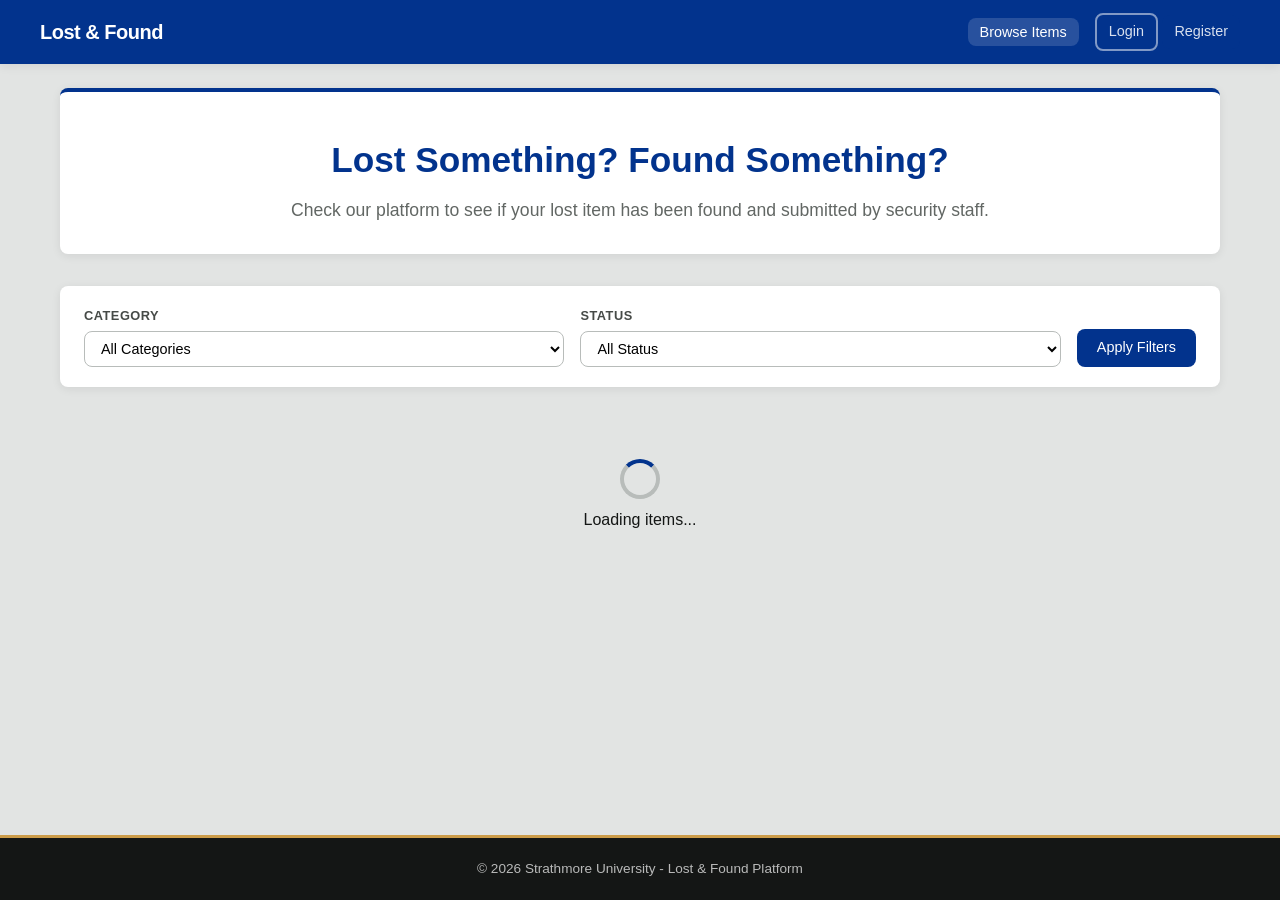
<file: frontend/index.html>
<!DOCTYPE html>
<html lang="en">
<head>
    <meta charset="UTF-8" />
    <meta name="viewport" content="width=device-width, initial-scale=1.0" />
    <title>Lost & Found - Strathmore University</title>
    <link rel="stylesheet" href="../css/style.css" />
</head>
<body>
    <nav class="navbar">
        <div class="nav-container">
            <div class="nav-brand">
                <a href="index.html">Lost & Found</a>
            </div>
            <ul class="nav-links" id="navLinks">
                <li><a href="index.html" class="active">Browse Items</a></li>
                <li id="dashboardLink" style="display:none;"><a href="dashboard.html">Dashboard</a></li>
                <li id="authLinks">
                    <a href="login.html" class="btn btn-outline">Login</a>
                    <a href="register.html" class="btn btn-primary">Register</a>
                </li>
                <li id="userLinks" style="display:none;">
                    <span class="user-greeting" id="userGreeting"></span>
                    <button class="btn btn-outline" id="logoutBtn">Logout</button>
                </li>
            </ul>
        </div>
    </nav>

    <main class="container">
        
        <section class="hero">
            <h1>Lost Something? Found Something?</h1>
            <p>Check our platform to see if your lost item has been found and submitted by security staff.</p>
        </section>

        <section class="filters">
            <div class="filter-group">
                <label for="categoryFilter">Category</label>
                <select id="categoryFilter">
                    <option value="">All Categories</option>
                    <option value="Electronics">Electronics</option>
                    <option value="Clothing">Clothing</option>
                    <option value="Documents">Documents</option>
                    <option value="Accessories">Accessories</option>
                    <option value="Books">Books</option>
                    <option value="Other">Other</option>
                </select>
            </div>
            <div class="filter-group">
                <label for="statusFilter">Status</label>
                <select id="statusFilter">
                    <option value="">All Status</option>
                    <option value="unclaimed">Unclaimed</option>
                    <option value="under_review">Under Review</option>
                    <option value="claimed">Claimed</option>
                    <option value="closed">Closed</option>
                </select>
            </div>
            <button class="btn btn-primary" id="applyFilters">Apply Filters</button>
        </section>

        <section class="items-grid" id="itemsGrid">
            <div class="loading-spinner" id="loadingSpinner">
                <div class="spinner"></div>
                <p>Loading items...</p>
            </div>
            <div id="itemsContainer"></div>
        </section>
    </main>

    <footer class="footer">
        <p>&copy; 2026 Strathmore University - Lost & Found Platform</p>
    </footer>
</body>
</html>
</file>
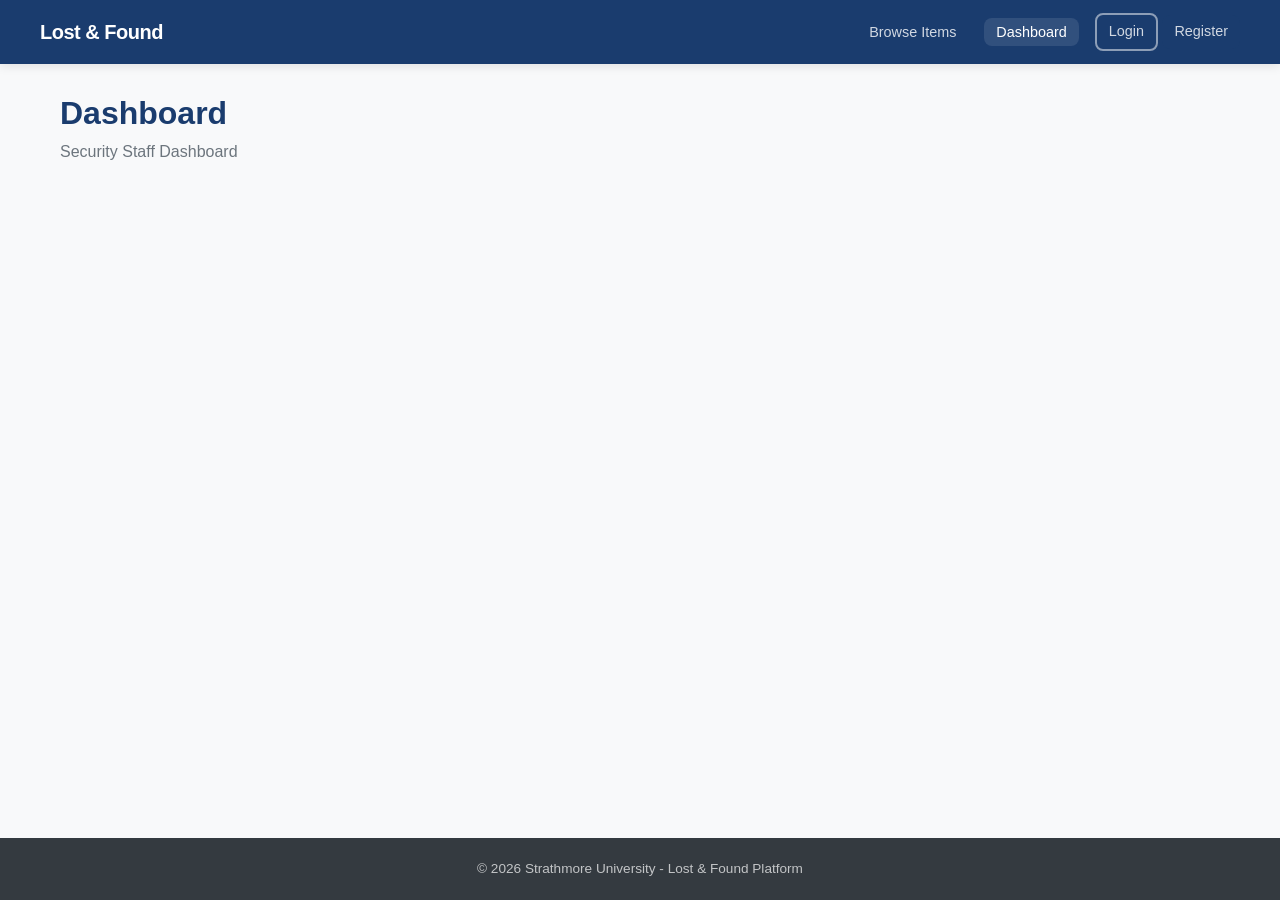
<file: frontend/dashboard.html>
<!DOCTYPE html>
<html lang="en">
<head>
    <meta charset="UTF-8" />
    <meta name="viewport" content="width=device-width, initial-scale=1.0" />
    <title>Dashboard - Lost & Found</title>
    <link rel="stylesheet" href="css/style.css" />
</head>
<body>
    
    <nav class="navbar">
        <div class="nav-container">
            <div class="nav-brand">
                <a href="index.html">Lost & Found</a>
            </div>
            <ul class="nav-links" id="navLinks">
                <li><a href="index.html">Browse Items</a></li>
                <li><a href="dashboard.html" class="active">Dashboard</a></li>
                <li id="authLinks">
                    <a href="login.html" class="btn btn-outline">Login</a>
                    <a href="register.html" class="btn btn-primary">Register</a>
                </li>
                <li id="userLinks" style="display:none;">
                    <span class="user-greeting" id="userGreeting"></span>
                    <button class="btn btn-outline" id="logoutBtn">Logout</button>
                </li>
            </ul>
        </div>
    </nav>

    <main class="container">
        <div class="dashboard-header">
            <h1>Dashboard</h1>
            <p id="dashboardRoleInfo">Security Staff Dashboard</p>
        </div>

        <div id="securityDashboard" style="display:none;">
            
            <section class="dashboard-section">
                <h2>Post New Found Item</h2>
                <form id="postItemForm" class="form-card" enctype="multipart/form-data">
                    <div class="form-row">
                        <div class="form-group">
                            <label for="itemTitle">Item Title</label>
                            <input type="text" id="itemTitle" placeholder="e.g., Black Laptop Bag" required />
                        </div>
                        <div class="form-group">
                            <label for="itemCategory">Category</label>
                            <select id="itemCategory" required>
                                <option value="">Select Category</option>
                                <option value="Electronics">Electronics</option>
                                <option value="Clothing">Clothing</option>
                                <option value="Documents">Documents</option>
                                <option value="Accessories">Accessories</option>
                                <option value="Books">Books</option>
                                <option value="Other">Other</option>
                            </select>
                        </div>
                    </div>
                    <div class="form-row">
                        <div class="form-group">
                            <label for="itemLocation">Location Found</label>
                            <input type="text" id="itemLocation" placeholder="e.g., Library Hall" required />
                        </div>
                        <div class="form-group">
                            <label for="itemDate">Date Found</label>
                            <input type="date" id="itemDate" required />
                        </div>
                    </div>
                    <div class="form-group">
                        <label for="itemDescription">Description</label>
                        <textarea id="itemDescription" rows="3" placeholder="Detailed description of the item..." required></textarea>
                    </div>
                    <div class="form-group">
                        <label for="itemImages">Upload Images</label>
                        <input type="file" id="itemImages" accept="image/*" multiple />
                        <small class="form-hint">You can select multiple images</small>
                    </div>
                    <div id="postItemError" class="error-message" style="display:none;"></div>
                    <div id="postItemSuccess" class="success-message" style="display:none;"></div>
                    <button type="submit" class="btn btn-primary">Post Item</button>
                </form>
            </section>

            <section class="dashboard-section">
                <h2>Inquiries to Review</h2>
                <div id="inquiriesContainer">
                    <p class="text-muted">No inquiries to review.</p>
                </div>
            </section>

            <section class="dashboard-section">
                <h2>My Posted Items</h2>
                <div id="myItemsContainer">
                    <p class="text-muted">You haven't posted any items yet.</p>
                </div>
            </section>
        </div>

        <div id="studentDashboard" style="display:none;">
            <section class="dashboard-section">
                <h2>My Claims</h2>
                <div id="myClaimsContainer">
                    <p class="text-muted">You haven't made any claims yet.</p>
                </div>
            </section>
        </div>
    </main>

    <footer class="footer">
        <p>&copy; 2026 Strathmore University - Lost & Found Platform</p>
    </footer>
</body>
</html>
</file>
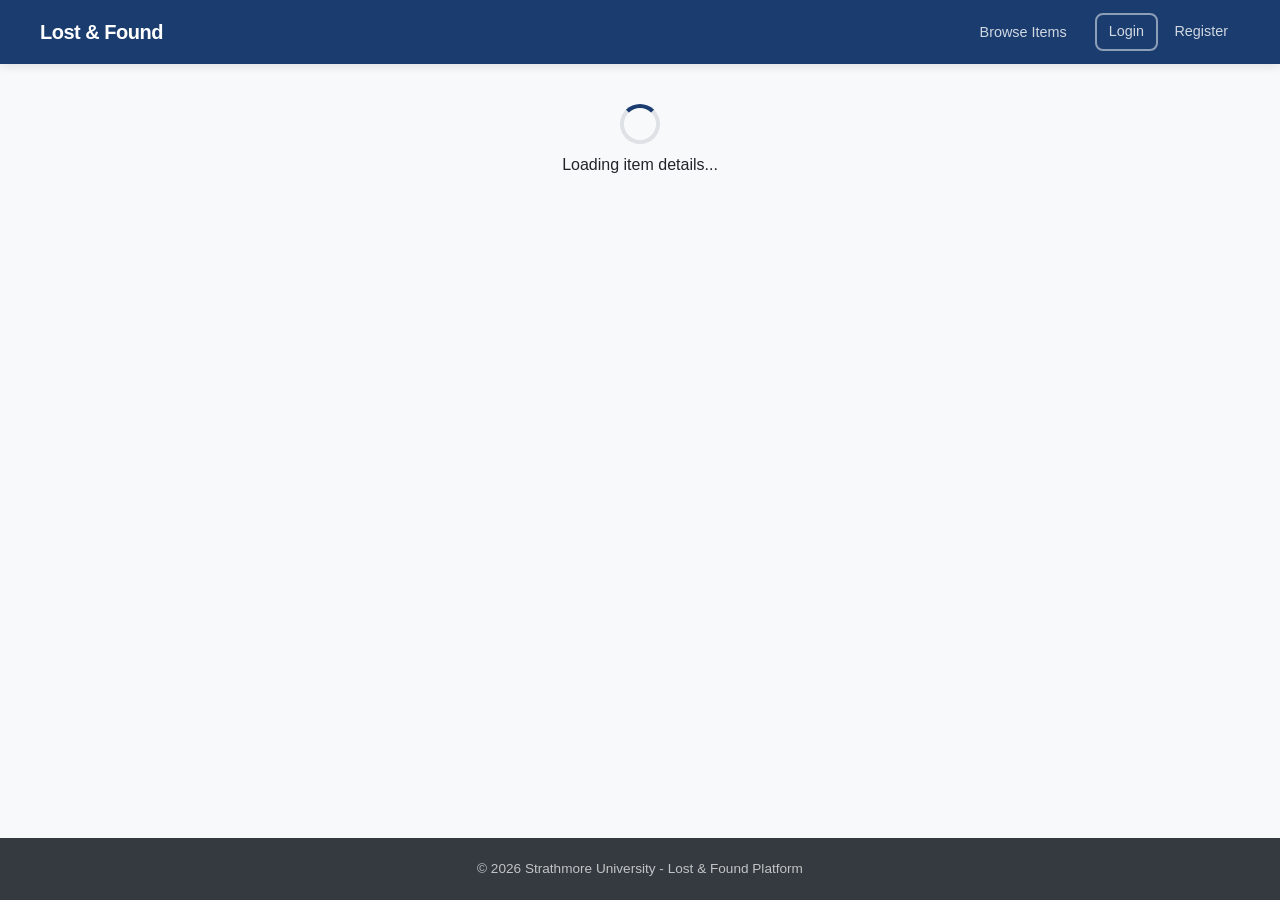
<file: frontend/item-detail.html>
<!DOCTYPE html>
<html lang="en">
<head>
    <meta charset="UTF-8" />
    <meta name="viewport" content="width=device-width, initial-scale=1.0" />
    <title>Item Details - Lost & Found</title>
    <link rel="stylesheet" href="css/style.css" />
</head>
<body>

    <nav class="navbar">
        <div class="nav-container">
            <div class="nav-brand">
                <a href="index.html">Lost & Found</a>
            </div>
            <ul class="nav-links" id="navLinks">
                <li><a href="index.html">Browse Items</a></li>
                <li id="dashboardLink" style="display:none;"><a href="dashboard.html">Dashboard</a></li>
                <li id="authLinks">
                    <a href="login.html" class="btn btn-outline">Login</a>
                    <a href="register.html" class="btn btn-primary">Register</a>
                </li>
                <li id="userLinks" style="display:none;">
                    <span class="user-greeting" id="userGreeting"></span>
                    <button class="btn btn-outline" id="logoutBtn">Logout</button>
                </li>
            </ul>
        </div>
    </nav>

    <main class="container">
        <div class="item-detail-container" id="itemDetail">
            <div class="loading-spinner" id="loadingSpinner">
                <div class="spinner"></div>
                <p>Loading item details...</p>
            </div>
            <div id="itemContent" style="display:none;">
                <div class="item-detail-grid">
                    <div class="item-images" id="itemImages">
                
                    </div>
                    <div class="item-info">
                        <h1 id="itemTitle"></h1>
                        <span class="item-status" id="itemStatus"></span>
                        <div class="item-meta">
                            <p><strong>Category:</strong> <span id="itemCategory"></span></p>
                            <p><strong>Location Found:</strong> <span id="itemLocation"></span></p>
                            <p><strong>Date Found:</strong> <span id="itemDate"></span></p>
                            <p><strong>Posted By:</strong> <span id="itemPostedBy"></span></p>
                        </div>
                        <div class="item-description">
                            <h3>Description</h3>
                            <p id="itemDescription"></p>
                        </div>
                        
                        <div id="inquirySection" class="inquiry-section">
                            <h3>Claim This Item</h3>
                            <p>If this is your item, submit a claim inquiry. Security staff will review your claim and contact you.</p>
                            <form id="claimForm">
                                <div class="form-group">
                                    <label for="claimDescription">Describe why this is your item</label>
                                    <textarea id="claimDescription" rows="4" placeholder="Please provide details to verify ownership..." required></textarea>
                                </div>
                                <button type="submit" class="btn btn-primary">Submit Claim</button>
                            </form>
                            <div id="claimMessage" class="info-message" style="display:none;"></div>
                        </div>
                        
                        <div id="messagesSection" class="messages-section" style="display:none;">
                            <h3>Messages</h3>
                            <div id="messagesContainer" class="messages-container">

                            </div>
                            <form id="messageForm" class="message-form">
                                <div class="form-group">
                                    <input type="text" id="messageInput" placeholder="Type your message..." required />
                                    <button type="submit" class="btn btn-primary">Send</button>
                                </div>
                            </form>
                        </div>
                    </div>
                </div>
            </div>
        </div>
    </main>

    <footer class="footer">
        <p>&copy; 2026 Strathmore University - Lost & Found Platform</p>
    </footer>
</body>
</html>
</file>
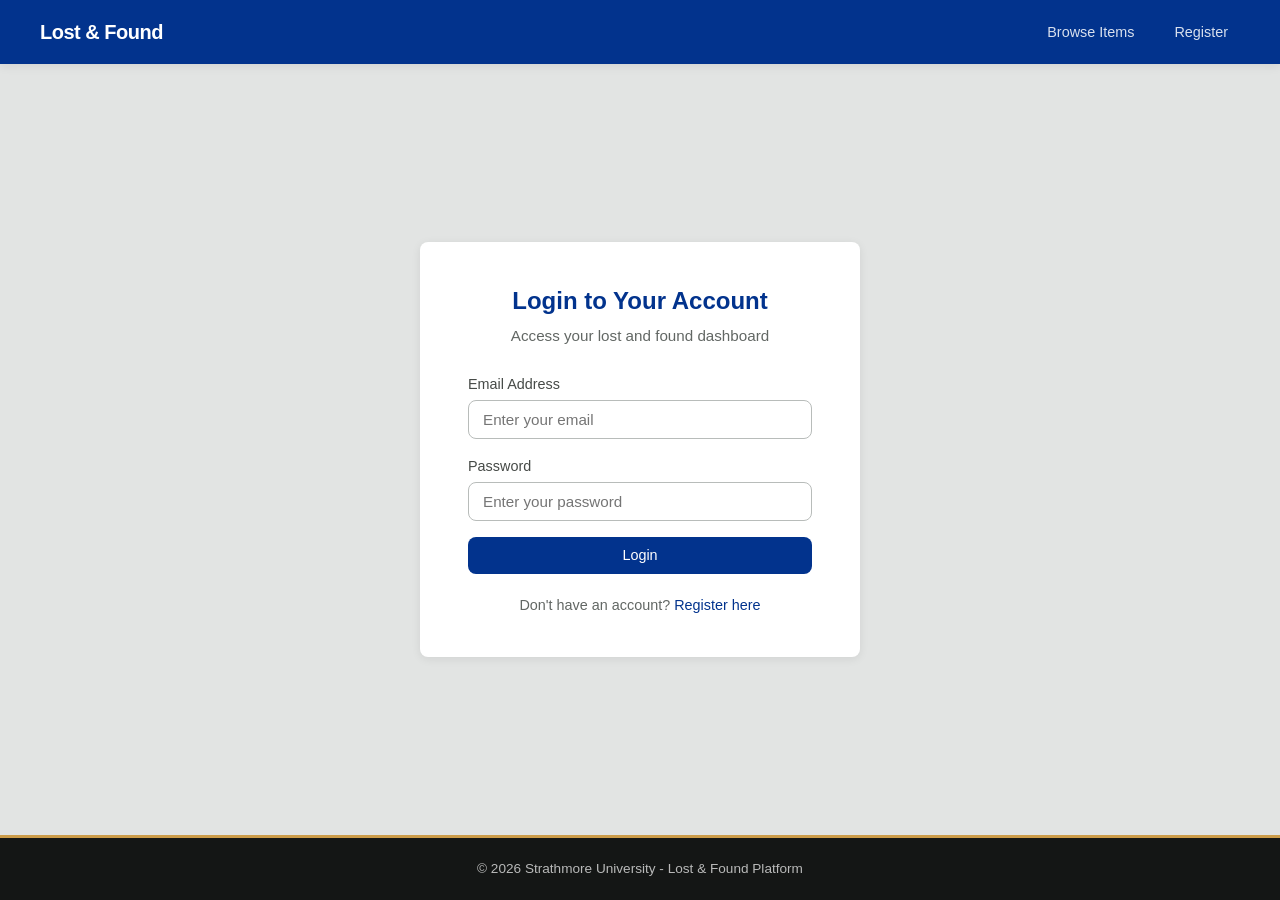
<file: frontend/login.html>
<!DOCTYPE html>
<html lang="en">
<head>
    <meta charset="UTF-8" />
    <meta name="viewport" content="width=device-width, initial-scale=1.0" />
    <title>Login - Lost & Found</title>
    <link rel="stylesheet" href="../css/style.css" />
</head>
<body>
    
    <nav class="navbar">
        <div class="nav-container">
            <div class="nav-brand">
                <a href="index.html"> Lost & Found</a>
            </div>
            <ul class="nav-links">
                <li><a href="index.html">Browse Items</a></li>
                <li><a href="register.html">Register</a></li>
            </ul>
        </div>
    </nav>

    <main class="container auth-container">
        <div class="auth-card">
            <h2>Login to Your Account</h2>
            <p class="auth-subtitle">Access your lost and found dashboard</p>
            
            <form id="loginForm" class="auth-form">
                <div class="form-group">
                    <label for="email">Email Address</label>
                    <input type="email" id="email" placeholder="Enter your email" required />
                </div>
                <div class="form-group">
                    <label for="password">Password</label>
                    <input type="password" id="password" placeholder="Enter your password" required />
                </div>
                <div id="loginError" class="error-message" style="display:none;"></div>
                <button type="submit" class="btn btn-primary btn-block">Login</button>
            </form>
            
            <p class="auth-footer">
                Don't have an account? <a href="register.html">Register here</a>
            </p>
        </div>
    </main>

    <footer class="footer">
        <p>&copy; 2026 Strathmore University - Lost & Found Platform</p>
    </footer>
</body>
</html>
</file>
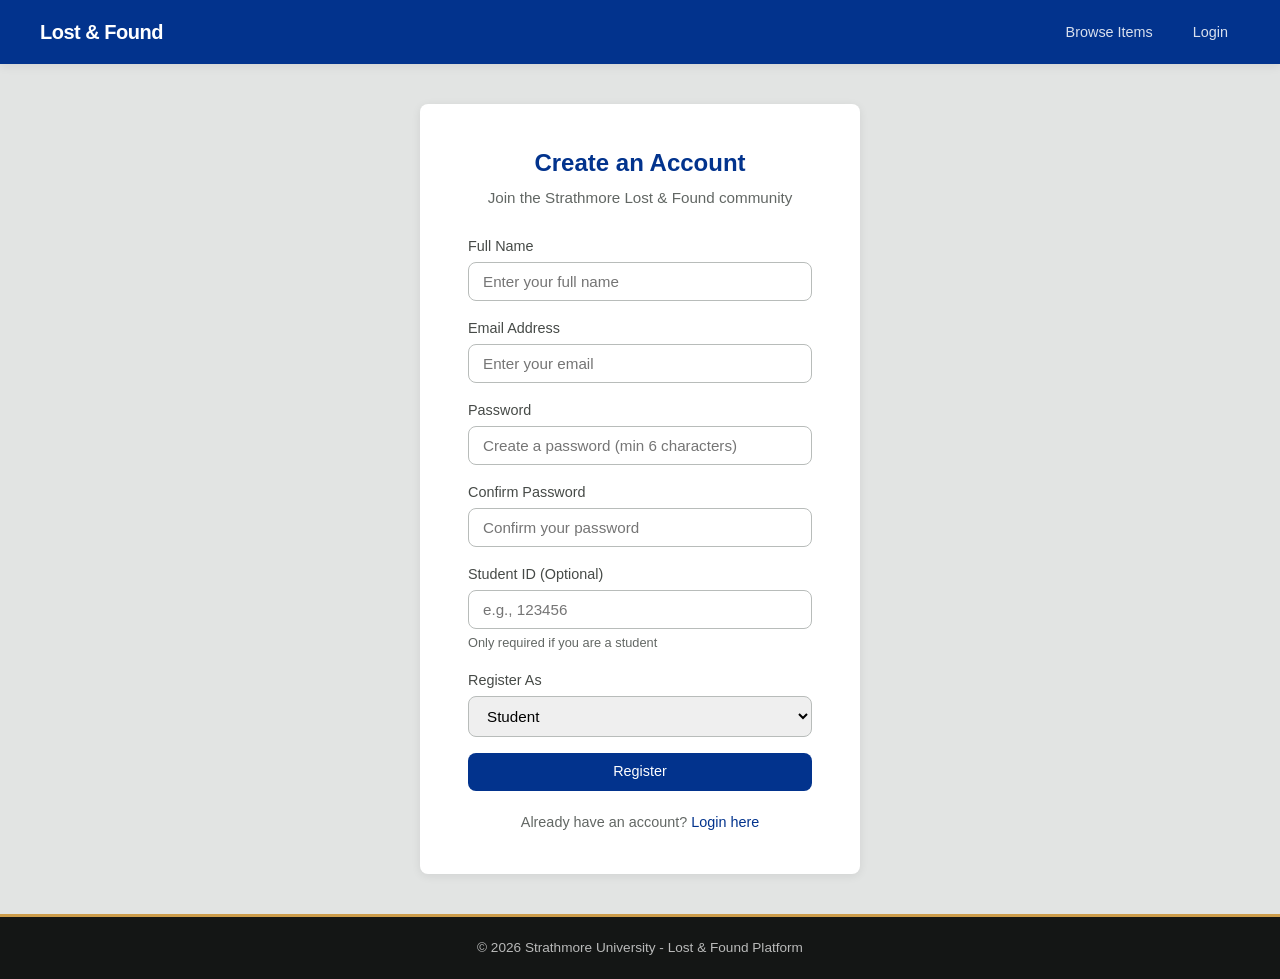
<file: frontend/register.html>
<!DOCTYPE html>
<html lang="en">
<head>
    <meta charset="UTF-8" />
    <meta name="viewport" content="width=device-width, initial-scale=1.0" />
    <title>Register - Lost & Found</title>
    <link rel="stylesheet" href="../css/style.css" />
</head>
<body>
    
    <nav class="navbar">
        <div class="nav-container">
            <div class="nav-brand">
                <a href="index.html"> Lost & Found</a>
            </div>
            <ul class="nav-links">
                <li><a href="index.html">Browse Items</a></li>
                <li><a href="login.html">Login</a></li>
            </ul>
        </div>
    </nav>

    <main class="container auth-container">
        <div class="auth-card">
            <h2>Create an Account</h2>
            <p class="auth-subtitle">Join the Strathmore Lost & Found community</p>
            
            <form id="registerForm" class="auth-form">
                <div class="form-group">
                    <label for="fullName">Full Name</label>
                    <input type="text" id="fullName" placeholder="Enter your full name" required />
                </div>
                <div class="form-group">
                    <label for="email">Email Address</label>
                    <input type="email" id="email" placeholder="Enter your email" required />
                </div>
                <div class="form-group">
                    <label for="password">Password</label>
                    <input type="password" id="password" placeholder="Create a password (min 6 characters)" required minlength="6" />
                </div>
                <div class="form-group">
                    <label for="confirmPassword">Confirm Password</label>
                    <input type="password" id="confirmPassword" placeholder="Confirm your password" required />
                </div>
                <div class="form-group">
                    <label for="studentId">Student ID (Optional)</label>
                    <input type="text" id="studentId" placeholder="e.g., 123456" />
                    <small class="form-hint">Only required if you are a student</small>
                </div>
                <div class="form-group">
                    <label for="role">Register As</label>
                    <select id="role" required>
                        <option value="student">Student</option>
                        <option value="security">Security Staff</option>
                        <option value="admin">Admin</option>
                    </select>
                </div>
                <div id="registerError" class="error-message" style="display:none;"></div>
                <div id="registerSuccess" class="success-message" style="display:none;"></div>
                <button type="submit" class="btn btn-primary btn-block">Register</button>
            </form>
            
            <p class="auth-footer">
                Already have an account? <a href="login.html">Login here</a>
            </p>
        </div>
    </main>

    <footer class="footer">
        <p>&copy; 2026 Strathmore University - Lost & Found Platform</p>
    </footer>
</body>
</html>
</file>
<file: css/style.css>
* {
    margin: 0;
    padding: 0;
    box-sizing: border-box;
}

:root {
    --primary: #02338d;
    --primary-light: #164da9;
    --primary-dark: #011f56;
    --secondary: #cc9c4a;
    --secondary-hover: #b38536;
    --success: #27ae60;
    --danger: #e2272a;
    --danger-hover: #b81b1d;
    --warning: #cc9c4a;
    
    --gray-100: #e2e4e3; 
    --gray-200: #d1d4d2;
    --gray-300: #b8bcba;
    --gray-400: #9fa4a1;
    --gray-500: #858b88;
    --gray-600: #626764;
    --gray-700: #464a47;
    --gray-800: #2b2e2c;
    --gray-900: #141615;
    
    --shadow: 0 2px 10px rgba(0, 0, 0, 0.08);
    --shadow-hover: 0 4px 20px rgba(2, 51, 141, 0.15); 
    --radius: 8px;
    --transition: all 0.3s ease;
}

body {
    font-family: -apple-system, BlinkMacSystemFont, 'Segoe UI', Roboto, Oxygen, Ubuntu, sans-serif;
    background-color: var(--gray-100);
    color: var(--gray-900);
    line-height: 1.6;
    min-height: 100vh;
    display: flex;
    flex-direction: column;
}

a {
    text-decoration: none;
    color: var(--primary);
}

a:hover {
    color: var(--primary-light);
}

/* ===== CONTAINER ===== */
.container {
    max-width: 1200px;
    margin: 0 auto;
    padding: 0 20px;
    width: 100%;
    flex: 1;
}

/* ===== NAVBAR ===== */
.navbar {
    background: var(--primary);
    color: white;
    padding: 0 20px;
    box-shadow: var(--shadow);
    position: sticky;
    top: 0;
    z-index: 1000;
}

.nav-container {
    max-width: 1200px;
    margin: 0 auto;
    display: flex;
    justify-content: space-between;
    align-items: center;
    height: 64px;
}

.nav-brand a {
    color: white;
    font-size: 1.25rem;
    font-weight: 700;
    letter-spacing: -0.5px;
}

.nav-brand a:hover {
    color: var(--secondary); 
}

.nav-links {
    display: flex;
    align-items: center;
    gap: 16px;
    list-style: none;
}

.nav-links a {
    color: rgba(255, 255, 255, 0.85);
    padding: 6px 12px;
    border-radius: var(--radius);
    transition: var(--transition);
    font-size: 0.9rem;
}

.nav-links a:hover,
.nav-links a.active {
    color: white;
    background: rgba(255, 255, 255, 0.15);
}

.user-greeting {
    color: rgba(255, 255, 255, 0.9);
    font-size: 0.9rem;
    margin-right: 4px;
}

/* ===== BUTTONS ===== */
.btn {
    display: inline-block;
    padding: 8px 20px;
    border: none;
    border-radius: var(--radius);
    font-size: 0.9rem;
    font-weight: 500;
    cursor: pointer;
    transition: var(--transition);
    text-align: center;
    line-height: 1.5;
}

.btn-primary {
    background: var(--primary);
    color: white;
}

.btn-primary:hover {
    background: var(--primary-light);
    color: white;
}

.btn-secondary {
    background: var(--secondary);
    color: white;
}

.btn-secondary:hover {
    background: var(--secondary-hover);
}

.btn-outline {
    background: transparent;
    color: white;
    border: 2px solid rgba(255, 255, 255, 0.5);
}

.btn-outline:hover {
    background: rgba(255, 255, 255, 0.1);
    border-color: white;
    color: white;
}

.btn-success {
    background: var(--success);
    color: white;
}

.btn-success:hover {
    background: #219a52;
}

.btn-danger {
    background: var(--danger);
    color: white;
}

.btn-danger:hover {
    background: var(--danger-hover);
}

.btn-block {
    display: block;
    width: 100%;
}

.btn:disabled {
    opacity: 0.5;
    cursor: not-allowed;
}

/* ===== HERO ===== */
.hero {
    text-align: center;
    padding: 40px 20px 30px;
    background: white;
    border-radius: var(--radius);
    box-shadow: var(--shadow);
    margin: 24px 0 32px;
    border-top: 4px solid var(--primary); 
}

.hero h1 {
    font-size: 2.2rem;
    color: var(--primary);
    margin-bottom: 8px;
}

.hero p {
    font-size: 1.1rem;
    color: var(--gray-600);
}

/* ===== FILTERS ===== */
.filters {
    display: flex;
    flex-wrap: wrap;
    gap: 16px;
    align-items: flex-end;
    background: white;
    padding: 20px 24px;
    border-radius: var(--radius);
    box-shadow: var(--shadow);
    margin-bottom: 32px;
}

.filter-group {
    flex: 1;
    min-width: 150px;
}

.filter-group label {
    display: block;
    font-size: 0.8rem;
    font-weight: 600;
    color: var(--gray-700);
    margin-bottom: 4px;
    text-transform: uppercase;
    letter-spacing: 0.5px;
}

.filter-group select,
.filter-group input {
    width: 100%;
    padding: 8px 12px;
    border: 1px solid var(--gray-300);
    border-radius: var(--radius);
    font-size: 0.9rem;
    background: white;
    transition: var(--transition);
}

.filter-group select:focus,
.filter-group input:focus {
    outline: none;
    border-color: var(--primary);
    box-shadow: 0 0 0 3px rgba(2, 51, 141, 0.15);
}

/* ===== ITEMS GRID ===== */
.items-grid {
    margin-bottom: 40px;
}

#itemsContainer {
    display: grid;
    grid-template-columns: repeat(auto-fill, minmax(280px, 1fr));
    gap: 24px;
}

.item-card {
    background: white;
    border-radius: var(--radius);
    overflow: hidden;
    box-shadow: var(--shadow);
    transition: var(--transition);
    cursor: pointer;
}

.item-card:hover {
    transform: translateY(-4px);
    box-shadow: var(--shadow-hover);
}

.item-card-image {
    width: 100%;
    height: 200px;
    object-fit: cover;
    background: var(--gray-200);
}

.item-card-content {
    padding: 16px 20px 20px;
}

.item-card-content h3 {
    font-size: 1.1rem;
    margin-bottom: 4px;
    color: var(--gray-900);
}

.item-card-content .item-meta {
    font-size: 0.85rem;
    color: var(--gray-600);
    margin-bottom: 10px;
}

.item-card-content .item-description {
    font-size: 0.9rem;
    color: var(--gray-700);
    display: -webkit-box;
    -webkit-line-clamp: 2;
    -webkit-box-orient: vertical;
    overflow: hidden;
}

/* ===== ITEM STATUS BADGE ===== */
.item-status {
    display: inline-block;
    padding: 2px 12px;
    border-radius: 20px;
    font-size: 0.75rem;
    font-weight: 600;
    text-transform: uppercase;
    letter-spacing: 0.5px;
}

.status-unclaimed {
    background: #e8f5e9;
    color: var(--success);
}

.status-under_review {
    background: #fdf5e6;
    color: var(--secondary); 
}

.status-claimed {
    background: #e6f0ff;
    color: var(--primary);
}

.status-closed {
    background: var(--gray-200);
    color: var(--gray-600);
}

/* ===== AUTH PAGES ===== */
.auth-container {
    display: flex;
    justify-content: center;
    align-items: center;
    min-height: calc(100vh - 200px);
    padding: 40px 20px;
}

.auth-card {
    background: white;
    padding: 40px 48px;
    border-radius: var(--radius);
    box-shadow: var(--shadow);
    max-width: 440px;
    width: 100%;
}

.auth-card h2 {
    text-align: center;
    color: var(--primary);
    margin-bottom: 4px;
}

.auth-subtitle {
    text-align: center;
    color: var(--gray-600);
    margin-bottom: 24px;
    font-size: 0.95rem;
}

.auth-form .form-group {
    margin-bottom: 16px;
}

.auth-footer {
    text-align: center;
    margin-top: 20px;
    font-size: 0.9rem;
    color: var(--gray-600);
}

.auth-footer a {
    font-weight: 500;
}

/* ===== FORM STYLES ===== */
.form-group {
    margin-bottom: 16px;
}

.form-group label {
    display: block;
    font-weight: 500;
    margin-bottom: 4px;
    font-size: 0.9rem;
    color: var(--gray-700);
}

.form-group input,
.form-group select,
.form-group textarea {
    width: 100%;
    padding: 10px 14px;
    border: 1px solid var(--gray-300);
    border-radius: var(--radius);
    font-size: 0.95rem;
    transition: var(--transition);
    font-family: inherit;
}

.form-group input:focus,
.form-group select:focus,
.form-group textarea:focus {
    outline: none;
    border-color: var(--primary);
    box-shadow: 0 0 0 3px rgba(2, 51, 141, 0.15);
}

.form-group textarea {
    resize: vertical;
    min-height: 80px;
}

.form-group input[type="file"] {
    padding: 8px;
    border: 2px dashed var(--gray-300);
    background: var(--gray-100);
    cursor: pointer;
}

.form-hint {
    font-size: 0.8rem;
    color: var(--gray-600);
    margin-top: 4px;
    display: block;
}

.form-card {
    background: white;
    padding: 24px;
    border-radius: var(--radius);
    box-shadow: var(--shadow);
}

.form-row {
    display: grid;
    grid-template-columns: 1fr 1fr;
    gap: 16px;
}

/* ===== MESSAGES ===== */
.error-message {
    background: #fdf2f2;
    color: var(--danger);
    padding: 10px 16px;
    border-radius: var(--radius);
    border: 1px solid #fbcbcb;
    margin-bottom: 12px;
}

.success-message {
    background: #eaf7ee;
    color: var(--success);
    padding: 10px 16px;
    border-radius: var(--radius);
    border: 1px solid #c7ebd1;
    margin-bottom: 12px;
}

.info-message {
    background: #e6f0ff;
    color: var(--primary);
    padding: 10px 16px;
    border-radius: var(--radius);
    border: 1px solid #bcd6ff;
    margin-bottom: 12px;
}

.text-muted {
    color: var(--gray-600);
}

.loading-spinner {
    text-align: center;
    padding: 40px 20px;
}

.spinner {
    display: inline-block;
    width: 40px;
    height: 40px;
    border: 4px solid var(--gray-300);
    border-top-color: var(--primary);
    border-radius: 50%;
    animation: spin 0.8s linear infinite;
}

@keyframes spin {
    to { transform: rotate(360deg); }
}

/* ===== ITEM DETAIL ===== */
.item-detail-grid {
    display: grid;
    grid-template-columns: 1fr 1fr;
    gap: 40px;
    background: white;
    padding: 32px;
    border-radius: var(--radius);
    box-shadow: var(--shadow);
    margin: 24px 0 40px;
}

.item-images img {
    width: 100%;
    border-radius: var(--radius);
    margin-bottom: 12px;
}

.item-images .image-thumbnails {
    display: grid;
    grid-template-columns: repeat(4, 1fr);
    gap: 8px;
}

.item-images .image-thumbnails img {
    height: 80px;
    object-fit: cover;
    cursor: pointer;
    border-radius: var(--radius);
    transition: var(--transition);
}

.item-images .image-thumbnails img:hover {
    opacity: 0.8;
    outline: 2px solid var(--secondary); /* Highlights thumbnail selection */
}

.item-info h1 {
    font-size: 1.8rem;
    margin-bottom: 8px;
    color: var(--primary);
}

.item-info .item-status {
    margin-bottom: 16px;
}

.item-meta {
    margin: 16px 0;
    padding: 16px 0;
    border-top: 1px solid var(--gray-200);
    border-bottom: 1px solid var(--gray-200);
}

.item-meta p {
    margin-bottom: 4px;
    font-size: 0.95rem;
}

.item-description {
    margin: 16px 0;
}

.item-description h3 {
    font-size: 1.1rem;
    margin-bottom: 8px;
}

/* ===== INQUIRY SECTION ===== */
.inquiry-section,
.messages-section {
    margin-top: 24px;
    padding-top: 24px;
    border-top: 1px solid var(--gray-200);
}

.inquiry-section h3,
.messages-section h3 {
    font-size: 1.1rem;
    margin-bottom: 8px;
}

.inquiry-section p {
    color: var(--gray-600);
    font-size: 0.95rem;
    margin-bottom: 12px;
}

.messages-container {
    max-height: 300px;
    overflow-y: auto;
    padding: 12px;
    background: var(--gray-100);
    border-radius: var(--radius);
    margin-bottom: 12px;
}

.message {
    padding: 8px 14px;
    border-radius: var(--radius);
    margin-bottom: 8px;
    max-width: 80%;
}

.message-own {
    background: var(--primary);
    color: white;
    margin-left: auto;
}

.message-other {
    background: white;
    border: 1px solid var(--gray-300);
}

.message .message-meta {
    font-size: 0.7rem;
    opacity: 0.7;
    margin-top: 4px;
}

.message-form .form-group {
    display: flex;
    gap: 8px;
    margin-bottom: 0;
}

.message-form .form-group input {
    flex: 1;
}

.message-form .form-group button {
    flex-shrink: 0;
}

/* ===== DASHBOARD ===== */
.dashboard-header {
    margin: 24px 0 32px;
}

.dashboard-header h1 {
    font-size: 2rem;
    color: var(--primary);
}

.dashboard-header p {
    color: var(--gray-600);
    font-size: 1rem;
}

.dashboard-section {
    margin-bottom: 40px;
}

.dashboard-section h2 {
    font-size: 1.3rem;
    margin-bottom: 16px;
    color: var(--gray-800);
}

.dashboard-section .text-muted {
    background: white;
    padding: 20px;
    border-radius: var(--radius);
    box-shadow: var(--shadow);
    text-align: center;
}

.inquiry-card {
    background: white;
    padding: 16px 20px;
    border-radius: var(--radius);
    box-shadow: var(--shadow);
    margin-bottom: 12px;
    display: flex;
    justify-content: space-between;
    align-items: center;
    flex-wrap: wrap;
    gap: 12px;
}

.inquiry-card .inquiry-info {
    flex: 1;
}

.inquiry-card .inquiry-info h4 {
    font-size: 1rem;
    margin-bottom: 2px;
}

.inquiry-card .inquiry-info p {
    font-size: 0.9rem;
    color: var(--gray-600);
}

.inquiry-card .inquiry-actions {
    display: flex;
    gap: 8px;
}

.inquiry-card .inquiry-actions .btn {
    padding: 4px 14px;
    font-size: 0.8rem;
}

/* ===== FOOTER ===== */
.footer {
    background: var(--gray-900); 
    color: rgba(255, 255, 255, 0.7);
    text-align: center;
    padding: 20px;
    margin-top: auto;
    font-size: 0.85rem;
    border-top: 3px solid var(--secondary); 
}

/* ===== RESPONSIVE ===== */
@media (max-width: 768px) {
    .nav-container {
        flex-wrap: wrap;
        height: auto;
        padding: 12px 0;
    }
    
    .nav-links {
        flex-wrap: wrap;
        gap: 8px;
        justify-content: center;
        width: 100%;
        padding-top: 8px;
    }
    
    .nav-links a,
    .nav-links .btn {
        font-size: 0.8rem;
        padding: 4px 10px;
    }
    
    .hero h1 {
        font-size: 1.6rem;
    }
    
    #itemsContainer {
        grid-template-columns: 1fr 1fr;
    }
    
    .item-detail-grid {
        grid-template-columns: 1fr;
        padding: 20px;
    }
    
    .auth-card {
        padding: 24px 20px;
    }
    
    .form-row {
        grid-template-columns: 1fr;
    }
    
    .filters {
        flex-direction: column;
        align-items: stretch;
    }
    
    .filter-group {
        min-width: auto;
    }
    
    .inquiry-card {
        flex-direction: column;
        align-items: stretch;
    }
    
    .inquiry-card .inquiry-actions {
        justify-content: flex-start;
    }
}

@media (max-width: 480px) {
    #itemsContainer {
        grid-template-columns: 1fr;
    }
    
    .nav-links {
        gap: 4px;
    }
    
    .nav-links a,
    .nav-links .btn {
        font-size: 0.75rem;
        padding: 4px 8px;
    }
}
</file>
<file: frontend/css/style.css>
*{
    margin: 0;
    padding: 0;
    box-sizing: border-box;
}

:root {
    --primary: #1a3c6e;
    --primary-light: #2a5a9a;
    --primary-dark: #0f2746;
    --secondary: #f5a623;
    --success: #27ae60;
    --danger: #e74c3c;
    --warning: #f39c12;
    --gray-100: #f8f9fa;
    --gray-200: #e9ecef;
    --gray-300: #dee2e6;
    --gray-400: #ced4da;
    --gray-500: #adb5bd;
    --gray-600: #6c757d;
    --gray-700: #495057;
    --gray-800: #343a40;
    --gray-900: #212529;
    --shadow: 0 2px 10px rgba(0, 0, 0, 0.1);
    --shadow-hover: 0 4px 20px rgba(0, 0, 0, 0.15);
    --radius: 8px;
    --transition: all 0.3s ease;
}

body {
    font-family: -apple-system, BlinkMacSystemFont, 'Segoe UI', Roboto, Oxygen, Ubuntu, sans-serif;
    background-color: var(--gray-100);
    color: var(--gray-900);
    line-height: 1.6;
    min-height: 100vh;
    display: flex;
    flex-direction: column;
}

a {
    text-decoration: none;
    color: var(--primary);
}

a:hover {
    color: var(--primary-light);
}

/* ===== CONTAINER ===== */
.container {
    max-width: 1200px;
    margin: 0 auto;
    padding: 0 20px;
    width: 100%;
    flex: 1;
}

/* ===== NAVBAR ===== */
.navbar {
    background: var(--primary);
    color: white;
    padding: 0 20px;
    box-shadow: var(--shadow);
    position: sticky;
    top: 0;
    z-index: 1000;
}

.nav-container {
    max-width: 1200px;
    margin: 0 auto;
    display: flex;
    justify-content: space-between;
    align-items: center;
    height: 64px;
}

.nav-brand a {
    color: white;
    font-size: 1.25rem;
    font-weight: 700;
    letter-spacing: -0.5px;
}

.nav-brand a:hover {
    color: var(--secondary);
}

.nav-links {
    display: flex;
    align-items: center;
    gap: 16px;
    list-style: none;
}

.nav-links a {
    color: rgba(255, 255, 255, 0.8);
    padding: 6px 12px;
    border-radius: var(--radius);
    transition: var(--transition);
    font-size: 0.9rem;
}

.nav-links a:hover,
.nav-links a.active {
    color: white;
    background: rgba(255, 255, 255, 0.1);
}

.user-greeting {
    color: rgba(255, 255, 255, 0.9);
    font-size: 0.9rem;
    margin-right: 4px;
}

/* ===== BUTTONS ===== */
.btn {
    display: inline-block;
    padding: 8px 20px;
    border: none;
    border-radius: var(--radius);
    font-size: 0.9rem;
    font-weight: 500;
    cursor: pointer;
    transition: var(--transition);
    text-align: center;
    line-height: 1.5;
}

.btn-primary {
    background: var(--primary);
    color: white;
}

.btn-primary:hover {
    background: var(--primary-light);
    color: white;
}

.btn-secondary {
    background: var(--secondary);
    color: white;
}

.btn-secondary:hover {
    background: #e0991a;
}

.btn-outline {
    background: transparent;
    color: white;
    border: 2px solid rgba(255, 255, 255, 0.5);
}

.btn-outline:hover {
    background: rgba(255, 255, 255, 0.1);
    border-color: white;
    color: white;
}

.btn-success {
    background: var(--success);
    color: white;
}

.btn-success:hover {
    background: #219a52;
}

.btn-danger {
    background: var(--danger);
    color: white;
}

.btn-danger:hover {
    background: #c0392b;
}

.btn-block {
    display: block;
    width: 100%;
}

.btn:disabled {
    opacity: 0.6;
    cursor: not-allowed;
}

/* ===== HERO ===== */
.hero {
    text-align: center;
    padding: 40px 20px 30px;
    background: white;
    border-radius: var(--radius);
    box-shadow: var(--shadow);
    margin: 24px 0 32px;
}

.hero h1 {
    font-size: 2.2rem;
    color: var(--primary);
    margin-bottom: 8px;
}

.hero p {
    font-size: 1.1rem;
    color: var(--gray-600);
}

/* ===== FILTERS ===== */
.filters {
    display: flex;
    flex-wrap: wrap;
    gap: 16px;
    align-items: flex-end;
    background: white;
    padding: 20px 24px;
    border-radius: var(--radius);
    box-shadow: var(--shadow);
    margin-bottom: 32px;
}

.filter-group {
    flex: 1;
    min-width: 150px;
}

.filter-group label {
    display: block;
    font-size: 0.8rem;
    font-weight: 600;
    color: var(--gray-700);
    margin-bottom: 4px;
    text-transform: uppercase;
    letter-spacing: 0.5px;
}

.filter-group select,
.filter-group input {
    width: 100%;
    padding: 8px 12px;
    border: 1px solid var(--gray-300);
    border-radius: var(--radius);
    font-size: 0.9rem;
    background: white;
    transition: var(--transition);
}

.filter-group select:focus,
.filter-group input:focus {
    outline: none;
    border-color: var(--primary);
    box-shadow: 0 0 0 3px rgba(26, 60, 110, 0.1);
}

/* ===== ITEMS GRID ===== */
.items-grid {
    margin-bottom: 40px;
}

#itemsContainer {
    display: grid;
    grid-template-columns: repeat(auto-fill, minmax(280px, 1fr));
    gap: 24px;
}

.item-card {
    background: white;
    border-radius: var(--radius);
    overflow: hidden;
    box-shadow: var(--shadow);
    transition: var(--transition);
    cursor: pointer;
}

.item-card:hover {
    transform: translateY(-4px);
    box-shadow: var(--shadow-hover);
}

.item-card-image {
    width: 100%;
    height: 200px;
    object-fit: cover;
    background: var(--gray-200);
}

.item-card-content {
    padding: 16px 20px 20px;
}

.item-card-content h3 {
    font-size: 1.1rem;
    margin-bottom: 4px;
    color: var(--gray-900);
}

.item-card-content .item-meta {
    font-size: 0.85rem;
    color: var(--gray-600);
    margin-bottom: 10px;
}

.item-card-content .item-description {
    font-size: 0.9rem;
    color: var(--gray-700);
    display: -webkit-box;
    -webkit-line-clamp: 2;
    -webkit-box-orient: vertical;
    overflow: hidden;
}

/* ===== ITEM STATUS BADGE ===== */
.item-status {
    display: inline-block;
    padding: 2px 12px;
    border-radius: 20px;
    font-size: 0.75rem;
    font-weight: 600;
    text-transform: uppercase;
    letter-spacing: 0.5px;
}

.status-unclaimed {
    background: #d4edda;
    color: #155724;
}

.status-under_review {
    background: #fff3cd;
    color: #856404;
}

.status-claimed {
    background: #cce5ff;
    color: #004085;
}

.status-closed {
    background: var(--gray-200);
    color: var(--gray-600);
}

/* ===== AUTH PAGES ===== */
.auth-container {
    display: flex;
    justify-content: center;
    align-items: center;
    min-height: calc(100vh - 200px);
    padding: 40px 20px;
}

.auth-card {
    background: white;
    padding: 40px 48px;
    border-radius: var(--radius);
    box-shadow: var(--shadow);
    max-width: 440px;
    width: 100%;
}

.auth-card h2 {
    text-align: center;
    color: var(--primary);
    margin-bottom: 4px;
}

.auth-subtitle {
    text-align: center;
    color: var(--gray-600);
    margin-bottom: 24px;
    font-size: 0.95rem;
}

.auth-form .form-group {
    margin-bottom: 16px;
}

.auth-footer {
    text-align: center;
    margin-top: 20px;
    font-size: 0.9rem;
    color: var(--gray-600);
}

.auth-footer a {
    font-weight: 500;
}

/* ===== FORM STYLES ===== */
.form-group {
    margin-bottom: 16px;
}

.form-group label {
    display: block;
    font-weight: 500;
    margin-bottom: 4px;
    font-size: 0.9rem;
    color: var(--gray-700);
}

.form-group input,
.form-group select,
.form-group textarea {
    width: 100%;
    padding: 10px 14px;
    border: 1px solid var(--gray-300);
    border-radius: var(--radius);
    font-size: 0.95rem;
    transition: var(--transition);
    font-family: inherit;
}

.form-group input:focus,
.form-group select:focus,
.form-group textarea:focus {
    outline: none;
    border-color: var(--primary);
    box-shadow: 0 0 0 3px rgba(26, 60, 110, 0.1);
}

.form-group textarea {
    resize: vertical;
    min-height: 80px;
}

.form-group input[type="file"] {
    padding: 8px;
    border: 2px dashed var(--gray-300);
    background: var(--gray-100);
    cursor: pointer;
}

.form-hint {
    font-size: 0.8rem;
    color: var(--gray-600);
    margin-top: 4px;
    display: block;
}

.form-card {
    background: white;
    padding: 24px;
    border-radius: var(--radius);
    box-shadow: var(--shadow);
}

.form-row {
    display: grid;
    grid-template-columns: 1fr 1fr;
    gap: 16px;
}

/* ===== MESSAGES ===== */
.error-message {
    background: #f8d7da;
    color: #721c24;
    padding: 10px 16px;
    border-radius: var(--radius);
    border: 1px solid #f5c6cb;
    margin-bottom: 12px;
}

.success-message {
    background: #d4edda;
    color: #155724;
    padding: 10px 16px;
    border-radius: var(--radius);
    border: 1px solid #c3e6cb;
    margin-bottom: 12px;
}

.info-message {
    background: #cce5ff;
    color: #004085;
    padding: 10px 16px;
    border-radius: var(--radius);
    border: 1px solid #b8daff;
    margin-bottom: 12px;
}

.text-muted {
    color: var(--gray-600);
}

/* ===== LOADING SPINNER ===== */
.loading-spinner {
    text-align: center;
    padding: 40px 20px;
}

.spinner {
    display: inline-block;
    width: 40px;
    height: 40px;
    border: 4px solid var(--gray-300);
    border-top-color: var(--primary);
    border-radius: 50%;
    animation: spin 0.8s linear infinite;
}

@keyframes spin {
    to { transform: rotate(360deg); }
}

/* ===== ITEM DETAIL ===== */
.item-detail-grid {
    display: grid;
    grid-template-columns: 1fr 1fr;
    gap: 40px;
    background: white;
    padding: 32px;
    border-radius: var(--radius);
    box-shadow: var(--shadow);
    margin: 24px 0 40px;
}

.item-images img {
    width: 100%;
    border-radius: var(--radius);
    margin-bottom: 12px;
}

.item-images .image-thumbnails {
    display: grid;
    grid-template-columns: repeat(4, 1fr);
    gap: 8px;
}

.item-images .image-thumbnails img {
    height: 80px;
    object-fit: cover;
    cursor: pointer;
    border-radius: var(--radius);
    transition: var(--transition);
}

.item-images .image-thumbnails img:hover {
    opacity: 0.8;
}

.item-info h1 {
    font-size: 1.8rem;
    margin-bottom: 8px;
}

.item-info .item-status {
    margin-bottom: 16px;
}

.item-meta {
    margin: 16px 0;
    padding: 16px 0;
    border-top: 1px solid var(--gray-200);
    border-bottom: 1px solid var(--gray-200);
}

.item-meta p {
    margin-bottom: 4px;
    font-size: 0.95rem;
}

.item-description {
    margin: 16px 0;
}

.item-description h3 {
    font-size: 1.1rem;
    margin-bottom: 8px;
}

/* ===== INQUIRY SECTION ===== */
.inquiry-section,
.messages-section {
    margin-top: 24px;
    padding-top: 24px;
    border-top: 1px solid var(--gray-200);
}

.inquiry-section h3,
.messages-section h3 {
    font-size: 1.1rem;
    margin-bottom: 8px;
}

.inquiry-section p {
    color: var(--gray-600);
    font-size: 0.95rem;
    margin-bottom: 12px;
}

.messages-container {
    max-height: 300px;
    overflow-y: auto;
    padding: 12px;
    background: var(--gray-100);
    border-radius: var(--radius);
    margin-bottom: 12px;
}

.message {
    padding: 8px 14px;
    border-radius: var(--radius);
    margin-bottom: 8px;
    max-width: 80%;
}

.message-own {
    background: var(--primary);
    color: white;
    margin-left: auto;
}

.message-other {
    background: white;
    border: 1px solid var(--gray-300);
}

.message .message-meta {
    font-size: 0.7rem;
    opacity: 0.7;
    margin-top: 4px;
}

.message-form .form-group {
    display: flex;
    gap: 8px;
    margin-bottom: 0;
}

.message-form .form-group input {
    flex: 1;
}

.message-form .form-group button {
    flex-shrink: 0;
}

/* ===== DASHBOARD ===== */
.dashboard-header {
    margin: 24px 0 32px;
}

.dashboard-header h1 {
    font-size: 2rem;
    color: var(--primary);
}

.dashboard-header p {
    color: var(--gray-600);
    font-size: 1rem;
}

.dashboard-section {
    margin-bottom: 40px;
}

.dashboard-section h2 {
    font-size: 1.3rem;
    margin-bottom: 16px;
    color: var(--gray-800);
}

.dashboard-section .text-muted {
    background: white;
    padding: 20px;
    border-radius: var(--radius);
    box-shadow: var(--shadow);
    text-align: center;
}

.inquiry-card {
    background: white;
    padding: 16px 20px;
    border-radius: var(--radius);
    box-shadow: var(--shadow);
    margin-bottom: 12px;
    display: flex;
    justify-content: space-between;
    align-items: center;
    flex-wrap: wrap;
    gap: 12px;
}

.inquiry-card .inquiry-info {
    flex: 1;
}

.inquiry-card .inquiry-info h4 {
    font-size: 1rem;
    margin-bottom: 2px;
}

.inquiry-card .inquiry-info p {
    font-size: 0.9rem;
    color: var(--gray-600);
}

.inquiry-card .inquiry-actions {
    display: flex;
    gap: 8px;
}

.inquiry-card .inquiry-actions .btn {
    padding: 4px 14px;
    font-size: 0.8rem;
}

/* ===== FOOTER ===== */
.footer {
    background: var(--gray-800);
    color: rgba(255, 255, 255, 0.7);
    text-align: center;
    padding: 20px;
    margin-top: auto;
    font-size: 0.85rem;
}

/* ===== RESPONSIVE ===== */
@media (max-width: 768px) {
    .nav-container {
        flex-wrap: wrap;
        height: auto;
        padding: 12px 0;
    }
    
    .nav-links {
        flex-wrap: wrap;
        gap: 8px;
        justify-content: center;
        width: 100%;
        padding-top: 8px;
    }
    
    .nav-links a,
    .nav-links .btn {
        font-size: 0.8rem;
        padding: 4px 10px;
    }
    
    .hero h1 {
        font-size: 1.6rem;
    }
    
    #itemsContainer {
        grid-template-columns: 1fr 1fr;
    }
    
    .item-detail-grid {
        grid-template-columns: 1fr;
        padding: 20px;
    }
    
    .auth-card {
        padding: 24px 20px;
    }
    
    .form-row {
        grid-template-columns: 1fr;
    }
    
    .filters {
        flex-direction: column;
        align-items: stretch;
    }
    
    .filter-group {
        min-width: auto;
    }
    
    .inquiry-card {
        flex-direction: column;
        align-items: stretch;
    }
    
    .inquiry-card .inquiry-actions {
        justify-content: flex-start;
    }
}

@media (max-width: 480px) {
    #itemsContainer {
        grid-template-columns: 1fr;
    }
    
    .nav-links {
        gap: 4px;
    }
    
    .nav-links a,
    .nav-links .btn {
        font-size: 0.75rem;
        padding: 4px 8px;
    }
}
</file>
